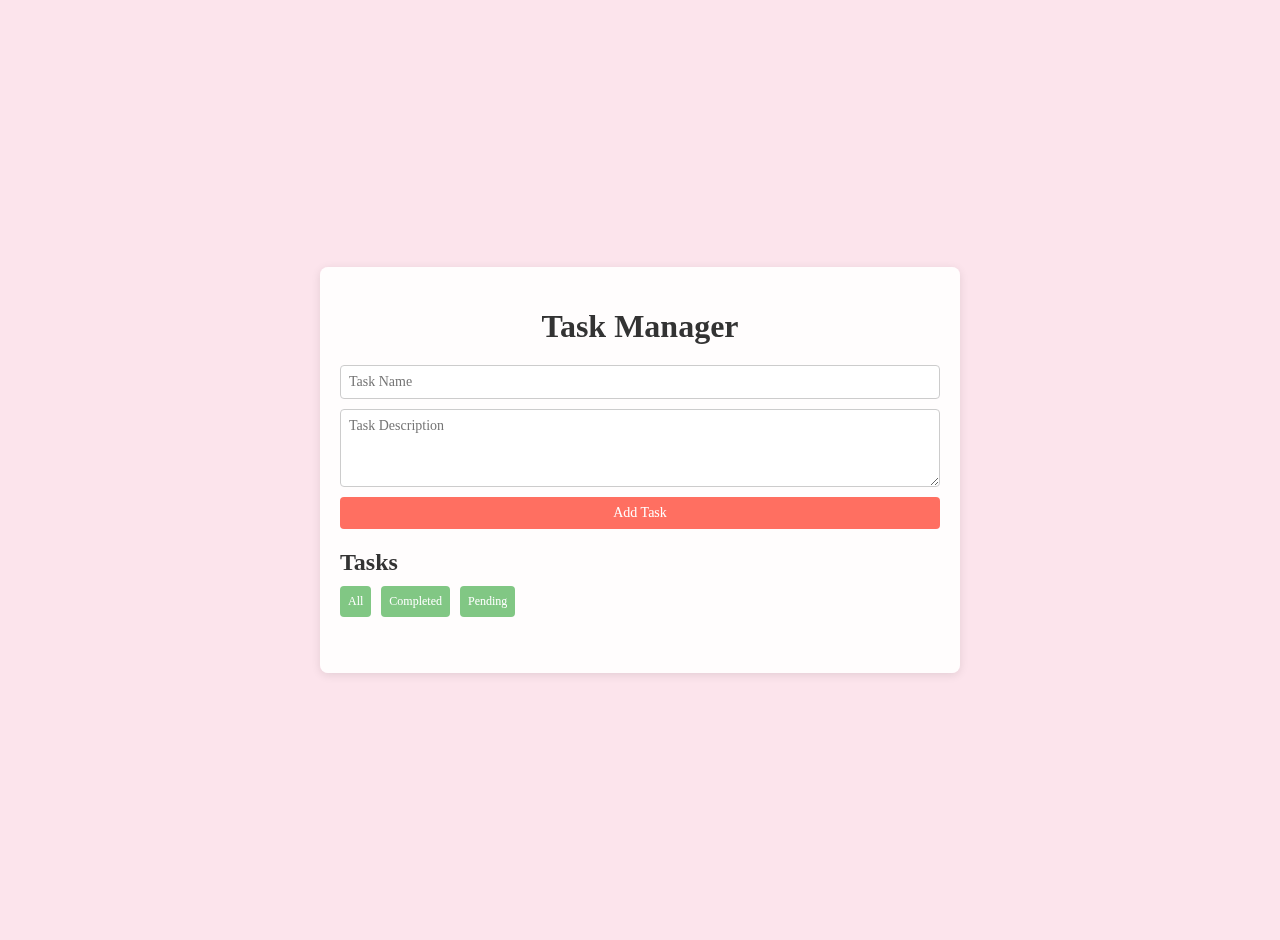
<file: index.html>
<!DOCTYPE html>
<html lang="en">
<head>
  <meta charset="UTF-8">
  <meta name="viewport" content="width=device-width, initial-scale=1.0">
  <title>Task Manager</title>
  <style>
    
body {
    font-family: 'Indie Flower', cursive;
    margin: 0;
    padding: 20px;
    display: flex;
    justify-content: center;
    align-items: center;
    min-height: 100vh;
    background-color: #fce4ec;
  }
  
  .task-manager {
    background-color: rgba(255, 255, 255, 0.9); 
    padding: 20px;
    border-radius: 8px;
    box-shadow: 0 2px 10px rgba(0, 0, 0, 0.1);
    width: 100%;
    max-width: 600px; 
    position: relative; 
  }
  
body::before,
body::after {
  content: '';
  position: fixed; 
  top: 0;
  bottom: 0;
  width: 200px; 
  background-image: url('https://png.pngtree.com/png-vector/20220226/ourlarge/pngtree-creative-cute-pink-sticky-note-border-png-image_4413135.png'); 
  background-repeat: repeat-y; 
  background-size: contain; 
  z-index: -1; 
}

body::before {
  left: 0; }

body::after {
  right: 0; 
}
  
  h1 {
    text-align: center;
    color: #333;
    margin-bottom: 20px;
    font-size: 2rem; 
  }
  
  .add-task {
    display: flex;
    flex-direction: column;
    gap: 10px;
    margin-bottom: 20px;
  }
  
  .add-task input,
  .add-task textarea {
    padding: 8px; 
    border: 1px solid #ccc;
    border-radius: 4px;
    font-size: 14px; 
    font-family: 'Indie Flower', cursive;
  }
  
  .add-task textarea {
    resize: vertical; 
    min-height: 60px; 
  }
  
  .add-task button {
    padding: 8px; 
    background-color: #ff6f61; 
    color: #fff;
    border: none;
    border-radius: 4px;
    cursor: pointer;
    font-size: 14px; 
    font-family: 'Indie Flower', cursive;
  }
  
  .add-task button:hover {
    background-color: #ff4a3d; 
  }
  

  .task-list {
    margin-top: 20px;
  }
  
  .task-list h2 {
    color: #333;
    margin-bottom: 10px;
    font-size: 1.5rem; 
  }
  
  #tasks {
    list-style-type: none;
    padding: 0;
    display: flex;
    flex-direction: column;
    gap: 10px; 
  }
  
  
  #tasks li {
    background-color: rgba(255, 255, 255, 0.9); 
    padding: 10px; 
    border: 1px solid #ffcccb; 
    border-radius: 4px;
    box-shadow: 3px 3px 5px rgba(0, 0, 0, 0.2); 
    transition: transform 0.2s ease, box-shadow 0.2s ease;
  }
  
  #tasks li:nth-child(odd) {
    background-color: rgba(255, 228, 225, 0.9); 
    border-color: #ffcccb; 
  }
  
  #tasks li:hover {
    transform: scale(1.02); 
    box-shadow: 5px 5px 10px rgba(0, 0, 0, 0.3); 
  }
  
  .task-header {
    display: flex;
    justify-content: space-between;
    align-items: center;
    margin-bottom: 8px; 
  }
  
  .task-name {
    font-size: 1.2rem;
    font-weight: bold;
  }
  
  .task-status {
    font-size: 0.9rem;
    color: #555;
    background-color: #fff;
    padding: 2px 6px;
    border-radius: 4px;
    border: 1px solid #ddd;
  }
  
  .task-description {
    font-size: 0.9rem;
    color: #333;
    margin-bottom: 8px; 
  }
  
  .task-buttons {
    display: flex;
    gap: 8px; 
  }
  
  .task-buttons button {
    padding: 4px 8px;
    border: none;
    border-radius: 4px;
    cursor: pointer;
    font-size: 0.8rem;
    font-family: 'Indie Flower', cursive;
  }
  
  .task-buttons button.edit-btn {
    background-color: #ffd54f; 
    color: #000;
  }
  
  .task-buttons button.delete-btn {
    background-color: #ef5350; 
    color: #fff;
  }
  
  .task-buttons button.toggle-btn {
    background-color: #64b5f6;
    color: #fff;
  }
  
  .task-buttons button:hover {
    opacity: 0.9;
  }
  
  #filter-buttons {
    display: flex;
    gap: 10px;
    margin-bottom: 20px;
  }
  
  #filter-buttons button {
    padding: 8px; 
    background-color: #81c784;
    color: #fff;
    border: none;
    border-radius: 4px;
    cursor: pointer;
    font-size: 12px; 
    font-family: 'Indie Flower', cursive;
  }
  
  #filter-buttons button:hover {
    background-color: #66bb6a; 
  }
  
  @media (max-width: 600px) {
    .task-manager {
      padding: 15px;
      max-width: 90%; 
    }
  
    .add-task input,
    .add-task textarea,
    .add-task button {
      font-size: 12px; 
    }
  
    #tasks li button {
      font-size: 10px; 
      padding: 3px 6px; 
    }
  
    #filter-buttons button {
      font-size: 10px; 
      padding: 6px; 
    }
  }
  </style>
</head>


<body>
  <div class="task-manager">
    <h1>Task Manager</h1>

    <!-- Form -->
    <div class="add-task">
      <input type="text" id="task-name" placeholder="Task Name" required>
      <textarea id="task-description" placeholder="Task Description"></textarea>
      <button id="add-task-btn">Add Task</button>
    </div>
    
    <!-- Task List -->
    <div class="task-list">
      <h2>Tasks</h2>
      <div id="filter-buttons">
        <button id="filter-all">All</button>
        <button id="filter-completed">Completed</button>
        <button id="filter-pending">Pending</button>
      </div>
      <ul id="tasks"></ul>
    </div>
  </div>

  <script>
    class Task {
    constructor(name, description) {
      this.id = Date.now().toString(); 
      this.name = name;
      this.description = description;
      this.status = "pending"; 
    }
  }
  
  let tasks = [];
  
  const taskNameInput = document.getElementById("task-name");
  const taskDescriptionInput = document.getElementById("task-description");
  const addTaskBtn = document.getElementById("add-task-btn");
  const taskList = document.getElementById("tasks");
  const filterAllBtn = document.getElementById("filter-all");
  const filterCompletedBtn = document.getElementById("filter-completed");
  const filterPendingBtn = document.getElementById("filter-pending");
  
  document.addEventListener("DOMContentLoaded", () => {
    const savedTasks = JSON.parse(localStorage.getItem("tasks")) || [];
    tasks = savedTasks;
    renderTasks(tasks);
  });
  
  addTaskBtn.addEventListener("click", () => {
    const taskName = taskNameInput.value.trim();
    const taskDescription = taskDescriptionInput.value.trim();
  
    if (!taskName) {
      alert("Task name cannot be empty!");
      return;
    }
  
    const newTask = new Task(taskName, taskDescription);
    tasks.push(newTask);
    saveTasksToLocalStorage();
    renderTasks(tasks);
    clearInputs();
  });
  
  function renderTasks(taskArray = tasks) {
    taskList.innerHTML = "";
  
    taskArray.forEach((task) => {
      const taskItem = document.createElement("li");
      taskItem.innerHTML = `
        <div class="task-header">
          <span class="task-name">${task.name}</span>
          <span class="task-status">${task.status}</span>
        </div>
        <div class="task-description">${task.description}</div>
        <div class="task-buttons">
          <button class="edit-btn" onclick="editTask('${task.id}')">Edit</button>
          <button class="delete-btn" onclick="deleteTask('${task.id}')">Delete</button>
          <button class="toggle-btn" onclick="toggleStatus('${task.id}')">
            ${task.status === "pending" ? "Mark Completed" : "Mark Pending"}
          </button>
        </div>
      `;
      taskList.appendChild(taskItem);
    });
  }
  
  function editTask(taskId) {
    const task = tasks.find((task) => task.id === taskId);
    if (!task) return;
  
    const newName = prompt("Enter new task name:", task.name);
    const newDescription = prompt("Enter new task description:", task.description);
  
    if (newName !== null && newName.trim() !== "") {
      task.name = newName.trim();
    }
    if (newDescription !== null) {
      task.description = newDescription.trim();
    }
  
    saveTasksToLocalStorage();
    renderTasks(tasks);
  }
  
  function deleteTask(taskId) {
    tasks = tasks.filter((task) => task.id !== taskId);
    saveTasksToLocalStorage();
    renderTasks(tasks);
  }
  
  function toggleStatus(taskId) {
    const task = tasks.find((task) => task.id === taskId);
    if (!task) return;
  
    task.status = task.status === "pending" ? "completed" : "pending";
    saveTasksToLocalStorage();
    renderTasks(tasks);
  }
  
  filterAllBtn.addEventListener("click", () => renderTasks(tasks));
  filterCompletedBtn.addEventListener("click", () => {
    const completedTasks = tasks.filter((task) => task.status === "completed");
    renderTasks(completedTasks);
  });
  filterPendingBtn.addEventListener("click", () => {
    const pendingTasks = tasks.filter((task) => task.status === "pending");
    renderTasks(pendingTasks);
  });
  
  function saveTasksToLocalStorage() {
    localStorage.setItem("tasks", JSON.stringify(tasks));
  }
  
  function clearInputs() {
    taskNameInput.value = "";
    taskDescriptionInput.value = "";
  }
  </script>
</body>
</html>
</file>
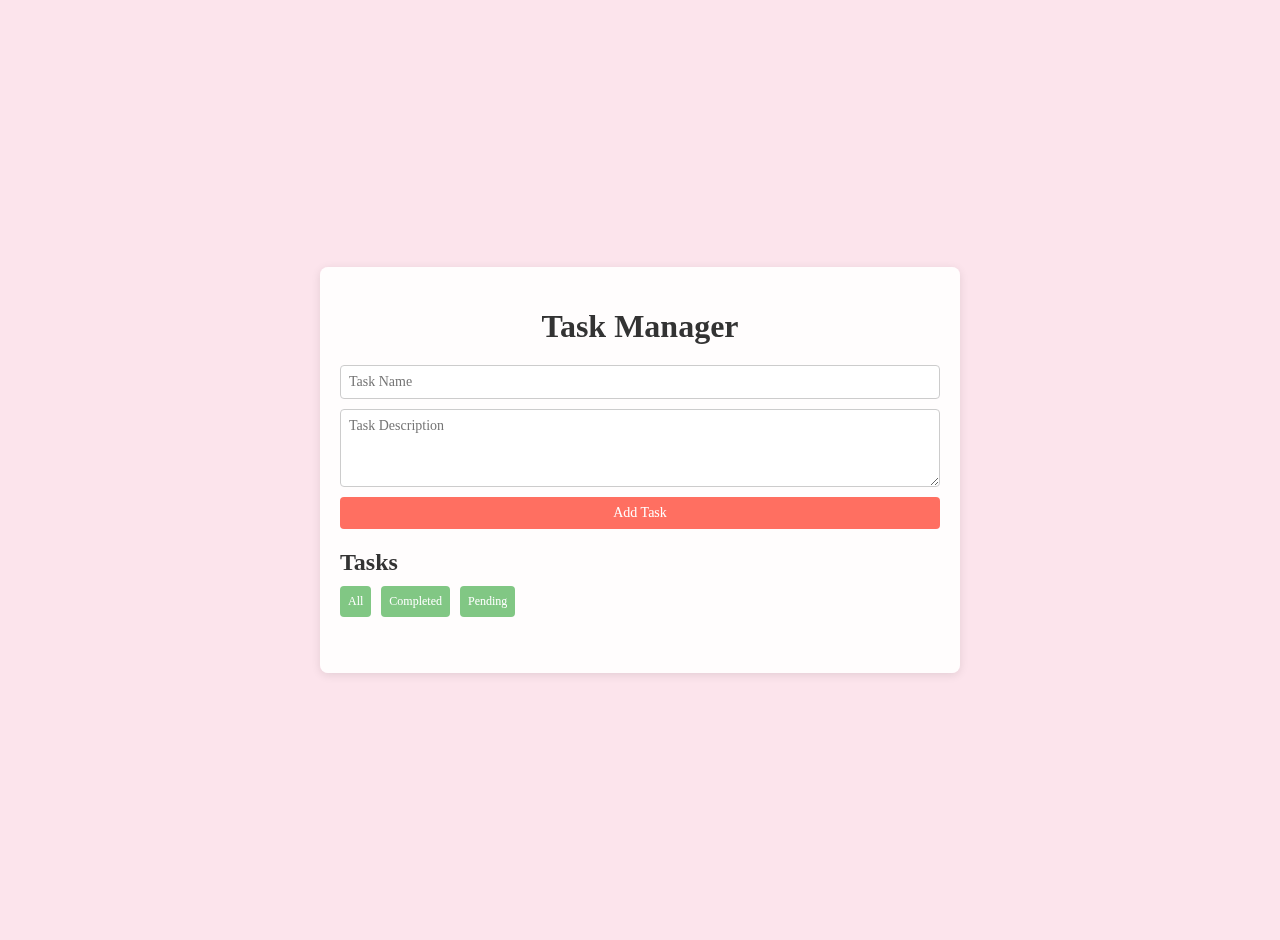
<file: JS_Task1_code/task.html>
<!DOCTYPE html>
<html lang="en">
<head>
  <meta charset="UTF-8">
  <meta name="viewport" content="width=device-width, initial-scale=1.0">
  <title>Task Manager</title>
  <link rel="stylesheet" href="task_styles.css">
</head>
<body>
  <div class="task-manager">
    <h1>Task Manager</h1>

    <!-- Form -->
    <div class="add-task">
      <input type="text" id="task-name" placeholder="Task Name" required>
      <textarea id="task-description" placeholder="Task Description"></textarea>
      <button id="add-task-btn">Add Task</button>
    </div>
    
    <!-- Task List -->
    <div class="task-list">
      <h2>Tasks</h2>
      <div id="filter-buttons">
        <button id="filter-all">All</button>
        <button id="filter-completed">Completed</button>
        <button id="filter-pending">Pending</button>
      </div>
      <ul id="tasks"></ul>
    </div>
  </div>

  <script src="task_script.js"></script>
</body>
</html>
</file>
<file: JS_Task1_code/task_styles.css>
body {
    font-family: 'Indie Flower', cursive;
    margin: 0;
    padding: 20px;
    display: flex;
    justify-content: center;
    align-items: center;
    min-height: 100vh;
    background-color: #fce4ec;
  }
  
  .task-manager {
    background-color: rgba(255, 255, 255, 0.9); 
    padding: 20px;
    border-radius: 8px;
    box-shadow: 0 2px 10px rgba(0, 0, 0, 0.1);
    width: 100%;
    max-width: 600px; 
    position: relative; 
  }
  
body::before,
body::after {
  content: '';
  position: fixed; 
  top: 0;
  bottom: 0;
  width: 200px; 
  background-image: url('https://png.pngtree.com/png-vector/20220226/ourlarge/pngtree-creative-cute-pink-sticky-note-border-png-image_4413135.png'); 
  background-repeat: repeat-y; 
  background-size: contain; 
  z-index: -1; 
}

body::before {
  left: 0; }

body::after {
  right: 0; 
}
  
  h1 {
    text-align: center;
    color: #333;
    margin-bottom: 20px;
    font-size: 2rem; 
  }
  
  .add-task {
    display: flex;
    flex-direction: column;
    gap: 10px;
    margin-bottom: 20px;
  }
  
  .add-task input,
  .add-task textarea {
    padding: 8px; 
    border: 1px solid #ccc;
    border-radius: 4px;
    font-size: 14px; 
    font-family: 'Indie Flower', cursive;
  }
  
  .add-task textarea {
    resize: vertical; 
    min-height: 60px; 
  }
  
  .add-task button {
    padding: 8px; 
    background-color: #ff6f61; 
    color: #fff;
    border: none;
    border-radius: 4px;
    cursor: pointer;
    font-size: 14px; 
    font-family: 'Indie Flower', cursive;
  }
  
  .add-task button:hover {
    background-color: #ff4a3d; 
  }
  

  .task-list {
    margin-top: 20px;
  }
  
  .task-list h2 {
    color: #333;
    margin-bottom: 10px;
    font-size: 1.5rem; 
  }
  
  #tasks {
    list-style-type: none;
    padding: 0;
    display: flex;
    flex-direction: column;
    gap: 10px; 
  }
  
  
  #tasks li {
    background-color: rgba(255, 255, 255, 0.9); 
    padding: 10px; 
    border: 1px solid #ffcccb; 
    border-radius: 4px;
    box-shadow: 3px 3px 5px rgba(0, 0, 0, 0.2); 
    transition: transform 0.2s ease, box-shadow 0.2s ease;
  }
  
  #tasks li:nth-child(odd) {
    background-color: rgba(255, 228, 225, 0.9); 
    border-color: #ffcccb; 
  }
  
  #tasks li:hover {
    transform: scale(1.02); 
    box-shadow: 5px 5px 10px rgba(0, 0, 0, 0.3); 
  }
  
  .task-header {
    display: flex;
    justify-content: space-between;
    align-items: center;
    margin-bottom: 8px; 
  }
  
  .task-name {
    font-size: 1.2rem;
    font-weight: bold;
  }
  
  .task-status {
    font-size: 0.9rem;
    color: #555;
    background-color: #fff;
    padding: 2px 6px;
    border-radius: 4px;
    border: 1px solid #ddd;
  }
  
  .task-description {
    font-size: 0.9rem;
    color: #333;
    margin-bottom: 8px; 
  }
  
  .task-buttons {
    display: flex;
    gap: 8px; 
  }
  
  .task-buttons button {
    padding: 4px 8px;
    border: none;
    border-radius: 4px;
    cursor: pointer;
    font-size: 0.8rem;
    font-family: 'Indie Flower', cursive;
  }
  
  .task-buttons button.edit-btn {
    background-color: #ffd54f; 
    color: #000;
  }
  
  .task-buttons button.delete-btn {
    background-color: #ef5350; 
    color: #fff;
  }
  
  .task-buttons button.toggle-btn {
    background-color: #64b5f6;
    color: #fff;
  }
  
  .task-buttons button:hover {
    opacity: 0.9;
  }
  
  #filter-buttons {
    display: flex;
    gap: 10px;
    margin-bottom: 20px;
  }
  
  #filter-buttons button {
    padding: 8px; 
    background-color: #81c784;
    color: #fff;
    border: none;
    border-radius: 4px;
    cursor: pointer;
    font-size: 12px; 
    font-family: 'Indie Flower', cursive;
  }
  
  #filter-buttons button:hover {
    background-color: #66bb6a; 
  }
  
  @media (max-width: 600px) {
    .task-manager {
      padding: 15px;
      max-width: 90%; 
    }
  
    .add-task input,
    .add-task textarea,
    .add-task button {
      font-size: 12px; 
    }
  
    #tasks li button {
      font-size: 10px; 
      padding: 3px 6px; 
    }
  
    #filter-buttons button {
      font-size: 10px; 
      padding: 6px; 
    }
  }
  
  /* image link : https://png.pngtree.com/png-vector/20220226/ourlarge/pngtree-creative-cute-pink-sticky-note-border-png-image_4413135.png*/
</file>
